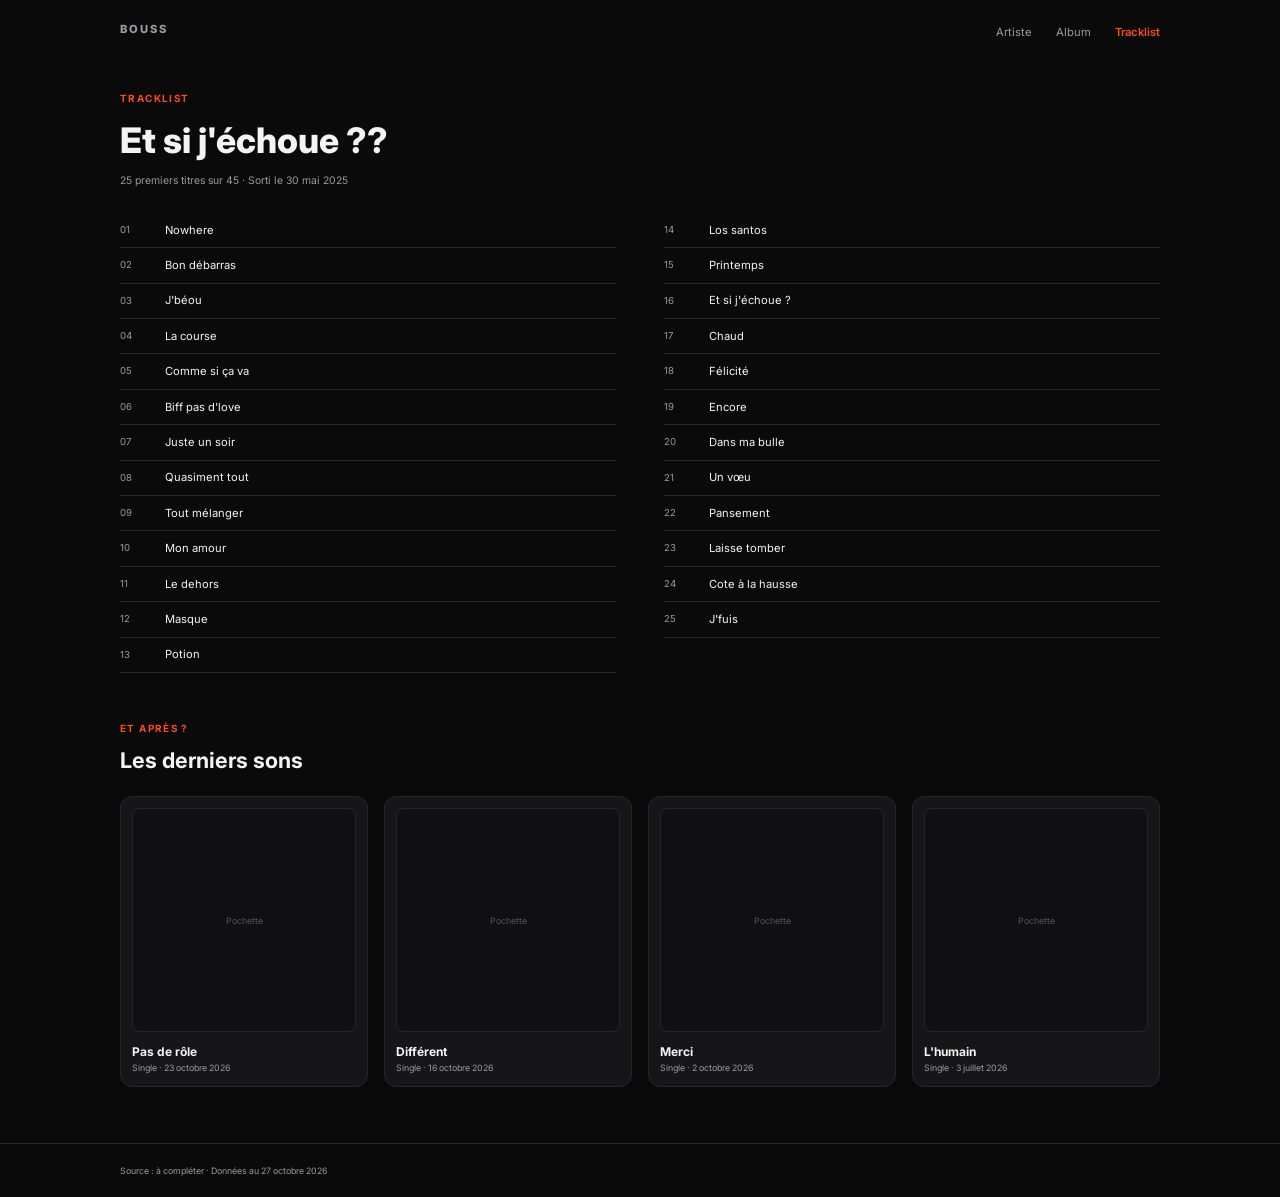
<file: Tracklist.html>
<!DOCTYPE html>
<html lang="fr">
<head>
  <meta charset="UTF-8">
  <meta name="viewport" content="width=device-width, initial-scale=1.0">
  <title>Bouss — Tracklist</title>
  <link rel="preconnect" href="https://fonts.googleapis.com">
  <link rel="preconnect" href="https://fonts.gstatic.com" crossorigin>
  <link href="https://fonts.googleapis.com/css2?family=Inter:wght@400;600;700;800&display=swap" rel="stylesheet">
  <link rel="stylesheet" href="style.css">
</head>
<body>
  <header class="nav"><div class="conteneur"><a class="logo" href="index.html">BOUSS</a><nav aria-label="Navigation principale"><ul><li><a href="index.html">Artiste</a></li><li><a href="album.html">Album</a></li><li><a href="tracklist.html" class="actif">Tracklist</a></li></ul></nav></div></header>

  <main class="conteneur">
    <section class="entete-page">
      <span class="etiquette">Tracklist</span>
      <h1>Et si j'échoue ??</h1>
      <p>25 premiers titres sur 45 · Sorti le 30 mai 2025</p>
    </section>

    <div id="tracklist" class="tracklist"></div>

    <section>
      <span class="etiquette">Et après ?</span>
      <h2 class="titre-section">Les derniers sons</h2>
      <div id="singles" class="singles"></div>
    </section>
  </main>

  <footer class="pied"><div class="conteneur">Source : à compléter · Données au 27 octobre 2026</div></footer>
  <script src="data.js"></script>
</body>
</html>
</file>
<file: style.css>
:root {
  --fond: #0a0a0a;
  --carte: #161618;
  --bordure: #26262a;
  --texte: #f4f4f4;
  --texte-doux: #9a9a9f;
  --accent: #ff4a1c;
  --rayon: 12px;
}

* { box-sizing: border-box; margin: 0; padding: 0; }

body {
  font-family: "Inter", system-ui, -apple-system, Arial, sans-serif;
  background: var(--fond);
  color: var(--texte);
  line-height: 1.5;
  -webkit-font-smoothing: antialiased;
}

a { color: inherit; text-decoration: none; }
ul { list-style: none; }
:focus-visible { outline: 2px solid var(--accent); outline-offset: 3px; }

.conteneur {
  width: min(1040px, 100% - 3rem);
  margin-inline: auto;
}

/* ---------- Navigation ---------- */
.nav { padding: 1.1rem 0; }
.nav .conteneur {
  display: flex;
  justify-content: space-between;
  align-items: center;
}
.logo {
  font-weight: 800;
  letter-spacing: .18em;
  font-size: .75rem;
}
.nav ul { display: flex; gap: 1.5rem; }
.nav a {
  font-size: .7rem;
  color: var(--texte-doux);
  transition: color .2s;
}
.nav a:hover { color: var(--texte); }
.nav a.actif { color: var(--accent); font-weight: 600; }

/* ---------- Textes utilitaires ---------- */
.etiquette {
  display: block;
  color: var(--accent);
  font-size: .62rem;
  font-weight: 700;
  letter-spacing: .14em;
  text-transform: uppercase;
  margin-bottom: .5rem;
}
.titre-section {
  font-size: 1.35rem;
  font-weight: 700;
  margin-bottom: 1.25rem;
}
section { margin-bottom: 3.5rem; }

/* ---------- Hero ---------- */
.hero {
  display: grid;
  grid-template-columns: 300px 1fr;
  gap: 2.5rem;
  align-items: center;
  padding: 2.5rem 0 3.5rem;
  margin-bottom: 0;
}
.hero-image {
  aspect-ratio: 1 / 1.2;
  background: var(--carte);
  border: 1px solid var(--bordure);
  border-radius: var(--rayon);
  display: grid;
  place-items: center;
  overflow: hidden;
  color: #55555a;
  font-size: .65rem;
}
.hero-image img { width: 100%; height: 100%; object-fit: cover; }
.hero-image.carre { aspect-ratio: 1 / 1; }

.hero h1 {
  font-size: clamp(3rem, 8vw, 4.5rem);
  font-weight: 800;
  line-height: 1;
  letter-spacing: -.02em;
  margin-bottom: .75rem;
}
.hero h1.moyen { font-size: clamp(2rem, 5vw, 2.6rem); letter-spacing: -.01em; }
.sous-titre { font-size: .8rem; margin-bottom: .75rem; }
.hero p.texte {
  font-size: .72rem;
  color: var(--texte-doux);
  max-width: 480px;
  margin-bottom: 1.25rem;
}
.auteur { color: var(--texte-doux); font-size: .85rem; margin-bottom: .75rem; }

.pastilles { display: flex; gap: .5rem; flex-wrap: wrap; margin-bottom: .75rem; }
.pastille {
  border: 1px solid var(--bordure);
  background: var(--carte);
  border-radius: 999px;
  padding: .15rem .6rem;
  font-size: .62rem;
}
.label-info { color: var(--texte-doux); font-size: .65rem; margin-bottom: 1.25rem; }

/* ---------- Boutons ---------- */
.boutons { display: flex; gap: .6rem; flex-wrap: wrap; }
.bouton {
  display: inline-block;
  border-radius: 999px;
  padding: .45rem 1rem;
  font-size: .68rem;
  font-weight: 600;
  border: 1px solid var(--texte);
  transition: transform .15s, background .2s;
}
.bouton:hover { transform: translateY(-1px); }
.bouton.principal { background: var(--accent); border-color: var(--accent); color: #fff; }
.bouton.principal:hover { background: #ff633a; }
.bouton.secondaire:hover { background: rgba(255,255,255,.08); }

/* ---------- Grilles de cartes d'infos ---------- */
.infos {
  display: grid;
  gap: .6rem;
  grid-template-columns: repeat(auto-fit, minmax(150px, 1fr));
}
.info {
  background: var(--carte);
  border-radius: 8px;
  padding: .8rem .9rem;
}
.info small {
  display: block;
  color: var(--texte-doux);
  font-size: .55rem;
  letter-spacing: .12em;
  text-transform: uppercase;
  margin-bottom: .35rem;
}
.info strong { font-size: .72rem; font-weight: 600; }

/* ---------- Carte projet ---------- */
.projet {
  display: flex;
  gap: 1.5rem;
  align-items: center;
  background: var(--carte);
  border: 1px solid var(--bordure);
  border-radius: var(--rayon);
  padding: 1.25rem;
}
.pochette {
  background: #101012;
  border: 1px solid var(--bordure);
  border-radius: 8px;
  display: grid;
  place-items: center;
  color: #55555a;
  font-size: .55rem;
  overflow: hidden;
  aspect-ratio: 1;
}
.pochette img { width: 100%; height: 100%; object-fit: cover; }
.projet .pochette { width: 100px; flex-shrink: 0; }
.projet h3 { font-size: 1.05rem; margin-bottom: .25rem; }
.projet p { font-size: .62rem; color: var(--texte-doux); }

/* ---------- Boîte d'annonce ---------- */
.annonce {
  background: var(--carte);
  border: 1px solid var(--bordure);
  border-radius: var(--rayon);
  padding: 1.25rem 1.5rem;
}
.annonce h3 { font-size: .95rem; margin-bottom: .4rem; }
.annonce p { font-size: .65rem; color: var(--texte-doux); max-width: 640px; }

/* ---------- Singles ---------- */
.singles {
  display: grid;
  gap: 1rem;
  grid-template-columns: repeat(auto-fit, minmax(190px, 1fr));
}
.single {
  background: var(--carte);
  border: 1px solid var(--bordure);
  border-radius: var(--rayon);
  padding: .7rem;
}
.single .pochette { width: 100%; margin-bottom: .7rem; }
.single h3 { font-size: .75rem; }
.single p { font-size: .55rem; color: var(--texte-doux); }

/* ---------- Tracklist ---------- */
.entete-page { padding: 2rem 0 1.5rem; margin-bottom: 0; }
.entete-page h1 { font-size: clamp(1.8rem, 5vw, 2.2rem); font-weight: 800; }
.entete-page p { color: var(--texte-doux); font-size: .65rem; margin-top: .4rem; }

.tracklist {
  display: grid;
  grid-template-columns: 1fr 1fr;
  column-gap: 3rem;
  margin-bottom: 3rem;
}
.tracklist ol { list-style: none; }
.tracklist li {
  display: flex;
  gap: 1.5rem;
  align-items: center;
  padding: .55rem 0;
  border-bottom: 1px solid var(--bordure);
  font-size: .7rem;
  transition: background .2s;
}
.tracklist li:hover { background: rgba(255,255,255,.03); }
.tracklist .num { color: var(--texte-doux); font-size: .6rem; width: 1.3rem; }

/* ---------- Pied de page ---------- */
.pied {
  border-top: 1px solid var(--bordure);
  padding: 1.25rem 0;
  font-size: .55rem;
  color: var(--texte-doux);
}

/* ---------- Responsive ---------- */
@media (max-width: 760px) {
  .hero { grid-template-columns: 1fr; }
  .hero-image { max-width: 280px; }
  .tracklist { grid-template-columns: 1fr; }
  .projet { flex-direction: column; align-items: flex-start; }
  .projet .pochette { width: 100%; max-width: 160px; }
}
@media (prefers-reduced-motion: reduce) {
  * { transition: none !important; }
}
</file>
